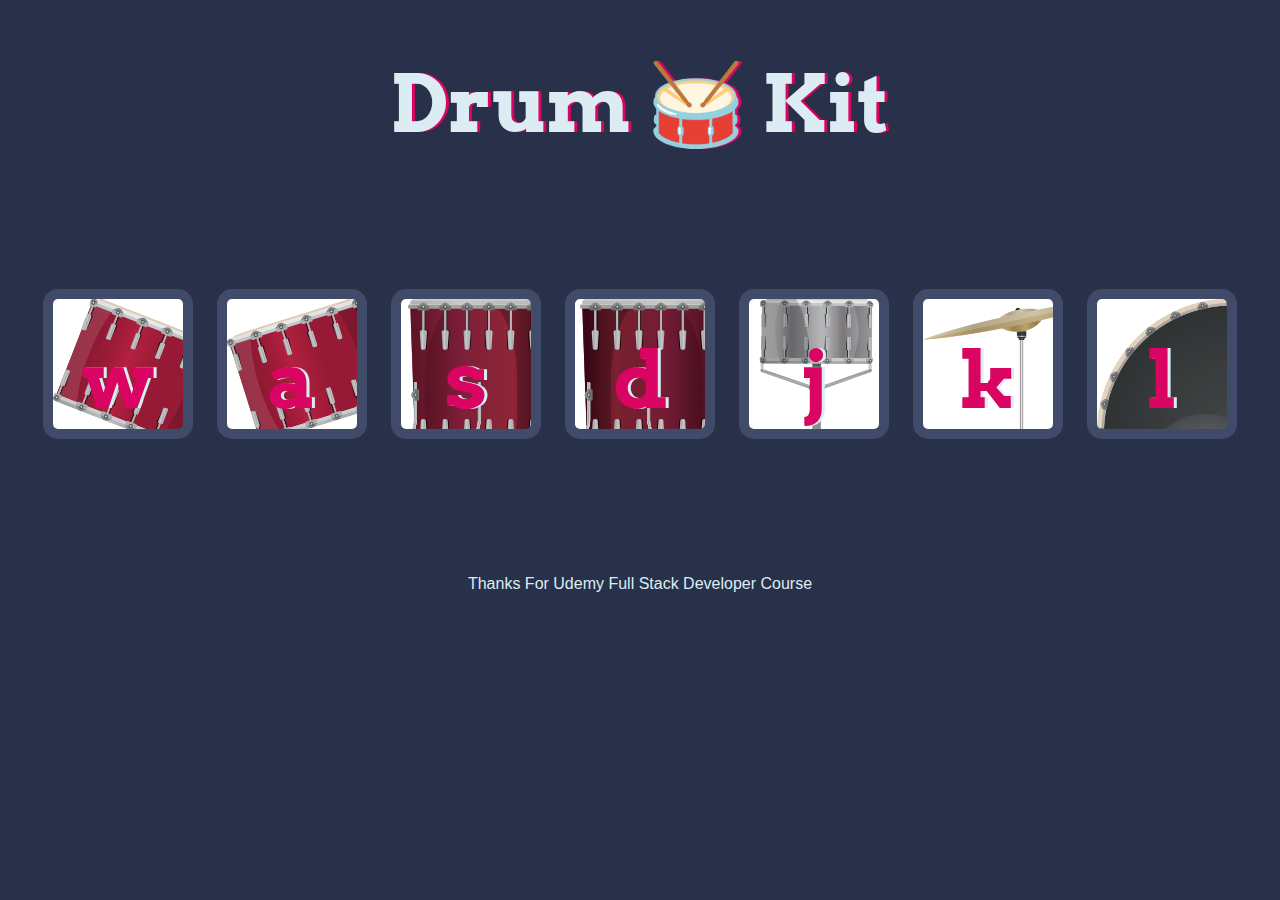
<file: DEV02/Drum Kit Starting Files/index.html>
<!DOCTYPE html>
<html lang="en" dir="ltr">

<head>
  <meta charset="utf-8">
  <title>Drum Kit</title>
  <link rel="stylesheet" href="styles.css">
  <link href="https://fonts.googleapis.com/css?family=Arvo" rel="stylesheet">
</head>

<body>

  <h1 id="title">Drum 🥁 Kit</h1>
  <div class="set">
    <button class="w drum">w</button>
    <button class="a drum">a</button>
    <button class="s drum">s</button>
    <button class="d drum">d</button>
    <button class="j drum">j</button>
    <button class="k drum">k</button>
    <button class="l drum">l</button>
  </div>

  <script src="index.js" charset="utf-8"></script>
  <footer>
    Thanks For Udemy Full Stack  Developer Course
  </footer>
</body>


</html>
</file>
<file: DEV02/Drum Kit Starting Files/styles.css>
body {
  text-align: center;
  background-color: #283149;
}

h1 {
  font-size: 5rem;
  color: #DBEDF3;
  font-family: "Arvo", cursive;
  text-shadow: 3px 0 #DA0463;

}

footer {
  color: #DBEDF3;
  font-family: sans-serif;
}

.w {
background-image: url("images/tom1.png");
}

.a {
background-image: url("images/tom2.png");
}

.s {
background-image: url("images/tom3.png");
}

.d {
background-image: url("images/tom4.png");
}

.j {
background-image: url("images/snare.png");
}

.k {
background-image: url("images/crash.png");
}

.l {
background-image: url("images/kick.png");
}

.set {
  margin: 10% auto;
}

.game-over {
  background-color: red;
  opacity: 0.8;
}

.pressed {
  box-shadow: 0 3px 4px 0 #DBEDF3;
  opacity: 0.5;
}

.red {
  color: red;
}

.drum {
  outline: none;
  border: 10px solid #404B69;
  font-size: 5rem;
  font-family: 'Arvo', cursive;
  line-height: 2;
  font-weight: 900;
  color: #DA0463;
  text-shadow: 3px 0 #DBEDF3;
  border-radius: 15px;
  display: inline-block;
  width: 150px;
  height: 150px;
  text-align: center;
  margin: 10px;
  background-color: white;
}
</file>
